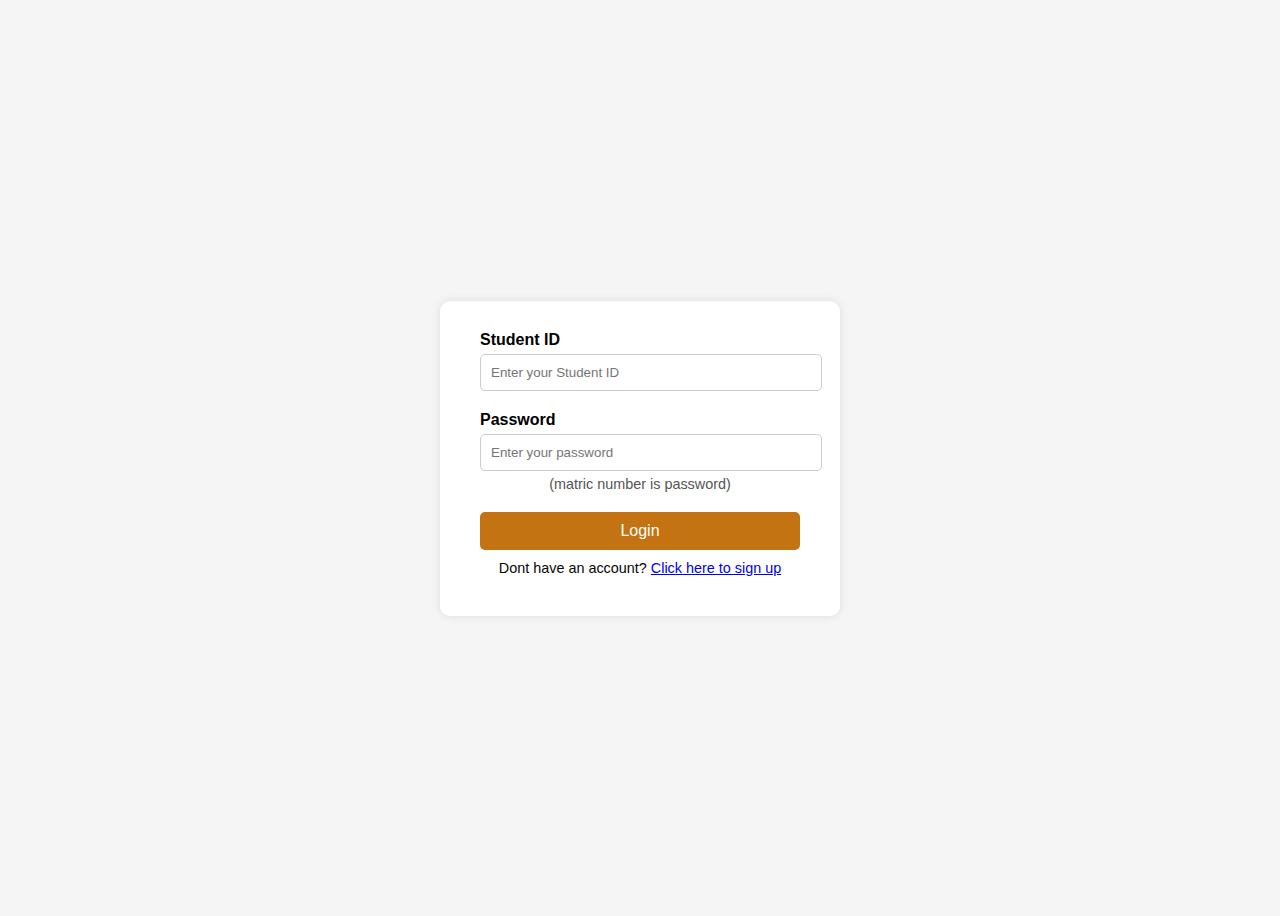
<file: index.html>
<!DOCTYPE html>
<html lang="en">

<head>
  <meta charset="UTF-8">
  <title>Login Page - E-Test Simulation</title>
  <link rel="stylesheet" href="index.css">
  
</head>

<body>
  <div class="login-container">
    <div class="form-group">
      <label for="student-id">Student ID</label>
      <input type="text" id="student-id" placeholder="Enter your Student ID">
    </div>

    <div class="form-group">
      <label for="password">Password</label>
      <input type="password" id="password" placeholder="Enter your password">
    </div>

    <div class="password-hint">(matric number is password)</div>

    <button class="login-button">Login</button>

    <div class="sign-up">
      Dont have an account? <a href="student-bio.html">Click here to sign up</a> 
    </div>

  </div>
</body>

</html>
</file>
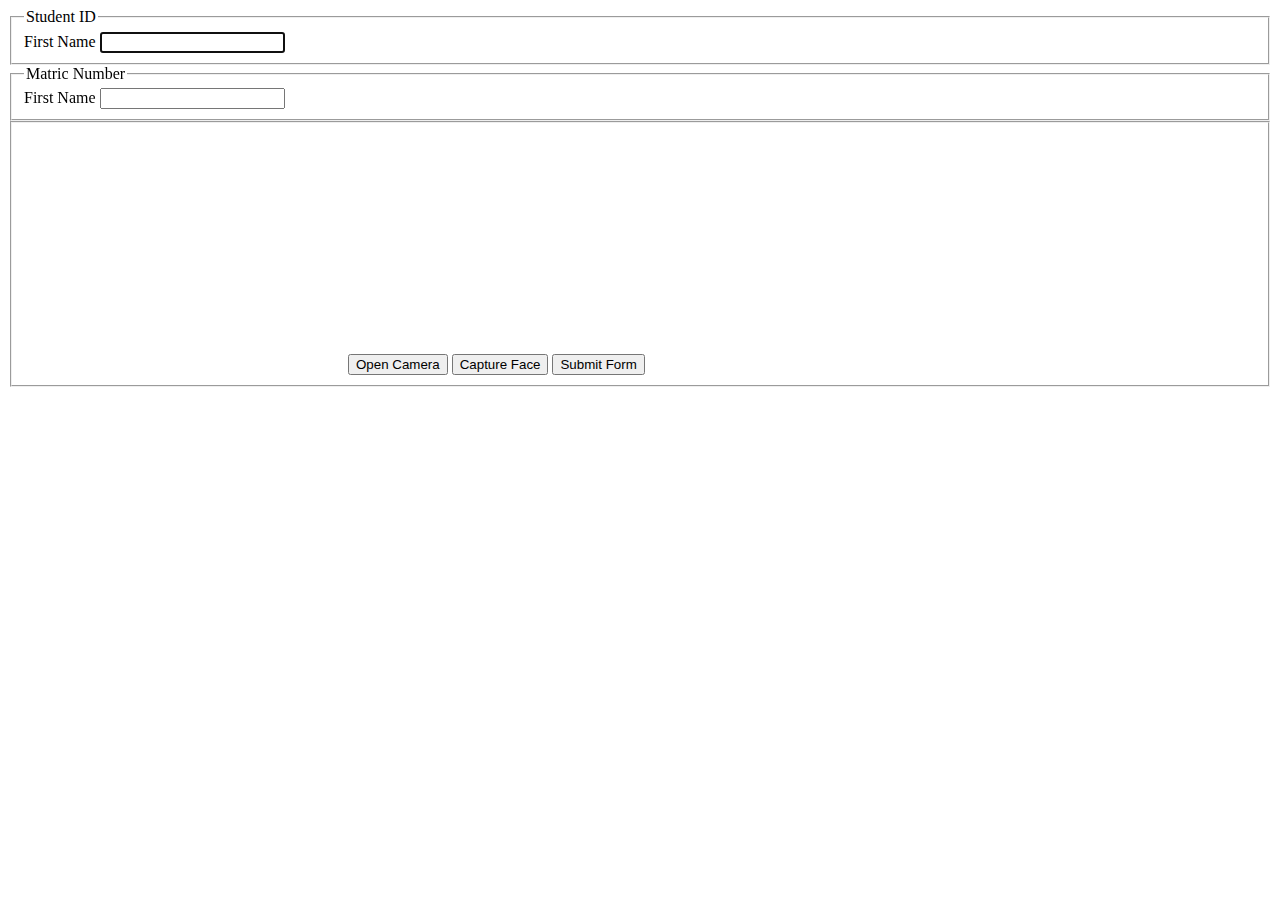
<file: create-account.html>
<!DOCTYPE html>
<html lang="en">
<head>
    <meta charset="UTF-8">
    <meta name="viewport">
    <title>Document</title>
</head>
<body>
    <form action="" method="get">
        <fieldset>
            <legend>Student ID</legend>
            <label for="studentId">First Name</label>
      <input type="text" name="studentId " id="studentId"  autocomplete="on" required autofocus >
        </fieldset>
        <fieldset>
            <legend>Matric Number</legend>
            <label for="matricNumber">First Name</label>
      <input type="text" name="matricNumber" id="matricNumber" pattern="^(20[123][0-9])/(0[1-9]|1[0-2])/[0-9]{5}[A-Z]{2} "  autocomplete="on" required autofocus >
        </fieldset>
               <fieldset>
    <!-- Camera feed -->
    <video id="video" width="320" height="240" autoplay></video>
    <canvas id="canvas" width="320" height="240" style="display:none;"></canvas>
    
    <!-- Hidden field for image -->
    <input type="hidden" name="faceImage" id="faceImage">

    <button type="button" onclick="openCamera()">Open Camera</button>
    <button type="button" onclick="captureFace()">Capture Face</button>
    <button type="submit" class="create-account" formaction="https://httpbin.org/post" formmethod="post">Submit Form</button>
               </fieldset> 
    </form>
    <script src="create-account.js"></script>
</body>
</html>
</file>
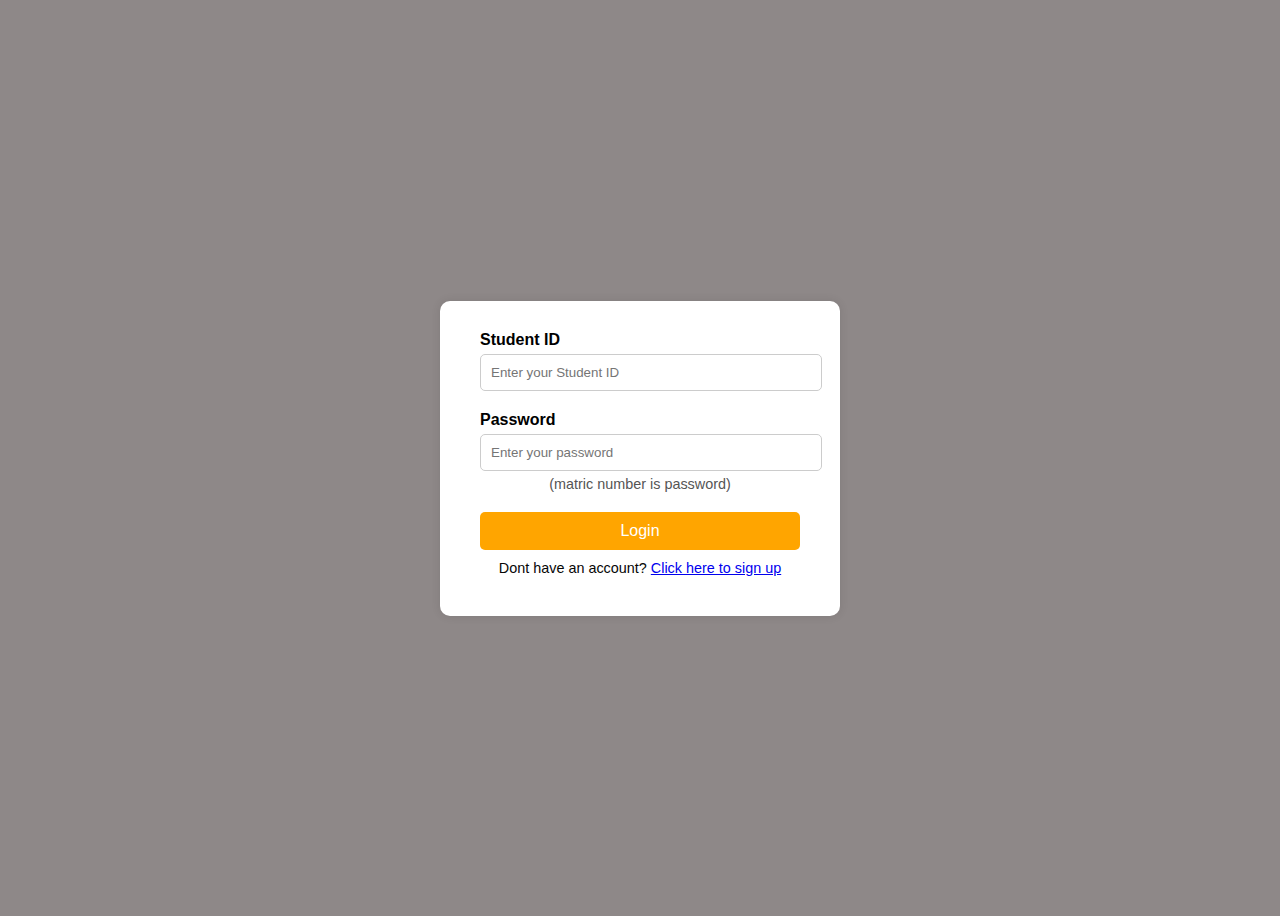
<file: login-page.html>
<!DOCTYPE html>
<html lang="en">

<head>
  <meta charset="UTF-8">
  <title>Login Page - E-Test Simulation</title>
  <link rel="stylesheet" href="login-page.css">
  
</head>

<body>
  <div class="login-container">
    <div class="form-group">
      <label for="student-id">Student ID</label>
      <input type="text" id="student-id" placeholder="Enter your Student ID">
    </div>

    <div class="form-group">
      <label for="password">Password</label>
      <input type="password" id="password" placeholder="Enter your password">
    </div>

    <div class="password-hint">(matric number is password)</div>

    <button class="login-button">Login</button>

    <div class="sign-up">
      Dont have an account? <a href="student-bio.html">Click here to sign up</a> 
    </div>

  </div>
</body>

</html>
</file>
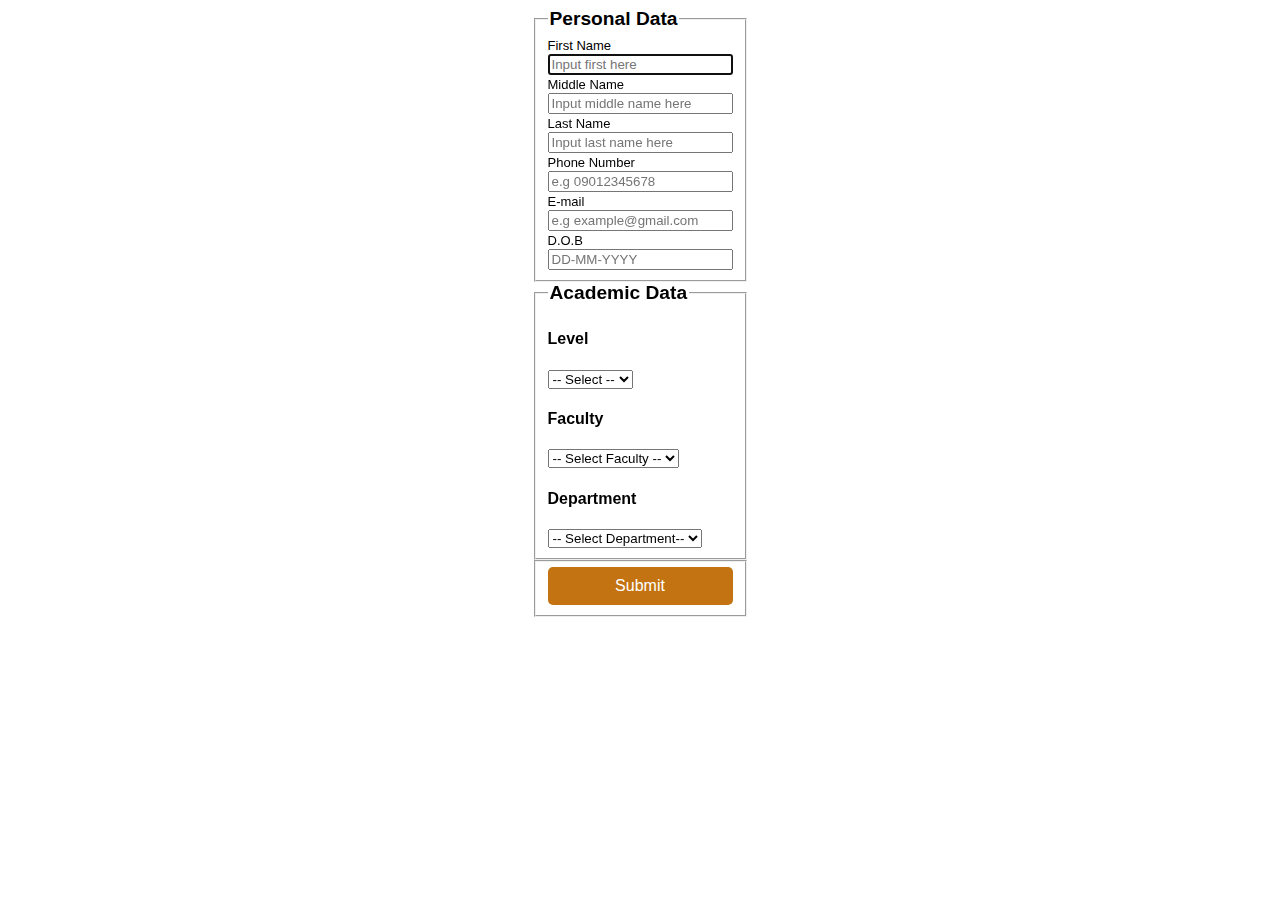
<file: student-bio.html>
<!DOCTYPE html>
<html lang="en">
<head>
    <meta charset="UTF-8">
    <meta name="viewport" >
    <title>Student Bio - E-Test Simulation</title>
    <link rel="stylesheet" href="student-bio.css">
</head>
<body>
    <div>
    <form action="" method="get" class="form">
        <fieldset>
          <legend class="personal-data"> Personal Data </legend>
      <label for="firstName" class="label">First Name</label><br>
      <input type="text" name="firstName" id="firstName" placeholder="Input first here" autocomplete="on" required autofocus >
      <br>
      <label for="middleName" class="label">Middle Name</label><br>
      <input type="text" name="middleName" id="middleName" placeholder="Input middle name here" autocomplete="on" required autofocus>
      <br>
      <label for="lastName" class="label">Last Name</label><br>
      <input type="text" name="lastName" id="lastName" placeholder="Input last name here" autocomplete="on" required autofocus>
      <br>
      <label for="phoneNumber" class="label">Phone Number</label><br>
      <input type="tel" name="phoneNumber" id="phoneNumber" placeholder="e.g 09012345678" pattern="^0[789][01][0-9]{8}" maxlength="11" autocomplete="on" required autofocus>
      <br>
      <label for="email" class="label">E-mail</label><br>
      <input type="email" name="email" id="email" placeholder="e.g example@gmail.com" autocomplete="on" required autofocus>
      <br>
      <label for="dateOfBirth" class="label">D.O.B</label><br>
      <input type="tel" name="dateOfBirth" id="dateOfBirth" placeholder="DD-MM-YYYY" pattern="^(0[1-9]|[12][0-9]|3[01])-(0[1-9]|1[0-2])-(19|20)[0-9]{2}$" maxlength="11" autocomplete="off" required autofocus>
      </fieldset>
      <fieldset>
        <legend class="academic-data">Academic Data</legend>
        <div class="level">
            <h4>Level</h4>
                <select name="Level" required>
                    <option value="">-- Select --</option>
                    <option value="100Level">100 level</option>
                    <option value="200Level">200 level</option>
                    <option value="300Level">300 level</option>
                    <option value="400Level">400 level</option>
                    <option value="500Level">500 level</option>
                </select><br>
        </div>
        <div class="faculty">
            <h4>Faculty</h4>
                <select name="faculty" id="faculty" required>
                    <option value="">-- Select Faculty --</option>
                    <option value="SchoolOfAgricultureAndAgriculturalTechonology">SAAT</option>
                    <option value="SchoolOfElectricalEngineeringTechonology">SEET</option>
                    <option value="SchoolOfEntreprenurshipManagementTechonology">SEMT</option>
                    <option value="SchoolOfEnvironmentalTechonology">SET</option>
                    <option value="SchoolOfInformationCommunicationTechonology">SICT</option>
                    <option value="SchoolOfIndustrialProcessAndEngineeringTechonology">SIPET</option>
                    <option value="SchoolOfInnovationTechonology">SIT</option>
                    <option value="SchoolOfLifeSciences">SLS</option>
                    <option value="SchoolOfPhysicalSciences">SPS</option>
                    <option value="SchoolOfScienceAndTechonologyEducation">SSTE</option>
                </select><br>
        </div>
        <div class="department">
            <h4>Department</h4>
                <select name="departments" id="department" required >
                    <option value="">-- Select Department--</option>
                </select><br>
        </div>
</fieldset>
<fieldset>
    <div >
        <button type="submit" class="submit" formaction="" formmethod="post">Submit</button>
      </div>
    </div>
</fieldset>
    </form>
     <script src="student-bio.js"></script>
</body>

</html>
</file>
<file: index.css>
body {
    font-family: Arial, sans-serif;
    background-color:whitesmoke;
    display: flex;
    height: 100vh;
    justify-content: center;
    align-items: center;
  }

  .login-container {
    background-color: #fff;
    padding: 30px 40px;
    border-radius: 10px;
    box-shadow: 0 0 10px rgba(0, 0, 0, 0.1);
    width: 320px;
  }

  .form-group {
    margin-bottom: 20px;
  }

  label {
    display: block;
    margin-bottom: 5px;
    font-weight: bold;
  }

  input[type="text"],
  input[type="password"] {
    width: 100%;
    padding: 10px;
    border: 1px solid #ccc;
    border-radius: 5px;
  }

  .password-hint {
    text-align: center;
    font-size: 0.9em;
    color: #555;
    margin-top: -15px;
    margin-bottom: 20px;
  }

  .login-button {
    width: 100%;
    background-color: rgb(195, 115, 18);
    color: white;
    padding: 10px;
    border: none;
    border-radius: 5px;
    font-size: 1em;
    cursor: pointer;
  }
  .login-button:hover {
    background-color: #0056b3;
  }

  .sign-up {
    color: #060606;
    font-size: 0.9em;
    text-align: center;
    padding: 10px;
    

  }
</file>
<file: login-page.css>
body {
    font-family: Arial, sans-serif;
    background-color: #8e8888;
    display: flex;
    height: 100vh;
    justify-content: center;
    align-items: center;
  }

  .login-container {
    background-color: #fff;
    padding: 30px 40px;
    border-radius: 10px;
    box-shadow: 0 0 10px rgba(0, 0, 0, 0.1);
    width: 320px;
  }

  .form-group {
    margin-bottom: 20px;
  }

  label {
    display: block;
    margin-bottom: 5px;
    font-weight: bold;
  }

  input[type="text"],
  input[type="password"] {
    width: 100%;
    padding: 10px;
    border: 1px solid #ccc;
    border-radius: 5px;
  }

  .password-hint {
    text-align: center;
    font-size: 0.9em;
    color: #555;
    margin-top: -15px;
    margin-bottom: 20px;
  }

  .login-button {
    width: 100%;
    background-color: orange;
    color: white;
    padding: 10px;
    border: none;
    border-radius: 5px;
    font-size: 1em;
    cursor: pointer;
  }
  .login-button:hover {
    background-color: #0056b3;
  }

  .sign-up {
    color: #060606;
    font-size: 0.9em;
    text-align: center;
    padding: 10px;
    


  }
</file>
<file: student-bio.css>
body{
    font-family: Arial, sans-serif;
    justify-content: center;
    align-items: center;
    display: flex;
}
.personal-data{
    font-family: Arial, sans-serif;
    font-size: larger;
    font-weight: 600;
    justify-content: space-evenly;
    align-items: center;
    display: flex;
}
.label{
    font-weight: 500;
    font-size: small;
}
.academic-data{
    font-family: Arial, sans-serif;
    font-size: larger;
    font-weight: 600;
    justify-content: space-evenly;
    align-items: center;
    display: flex;
}
.submit{
    width: 100%;
    background-color: rgb(195, 115, 18);
    color: white;
    padding: 10px;
    border: none;
    border-radius: 5px;
    font-size: 1em;
    cursor: pointer;     
}
.submit:hover{
    background-color: #0056b3;

}
</file>
